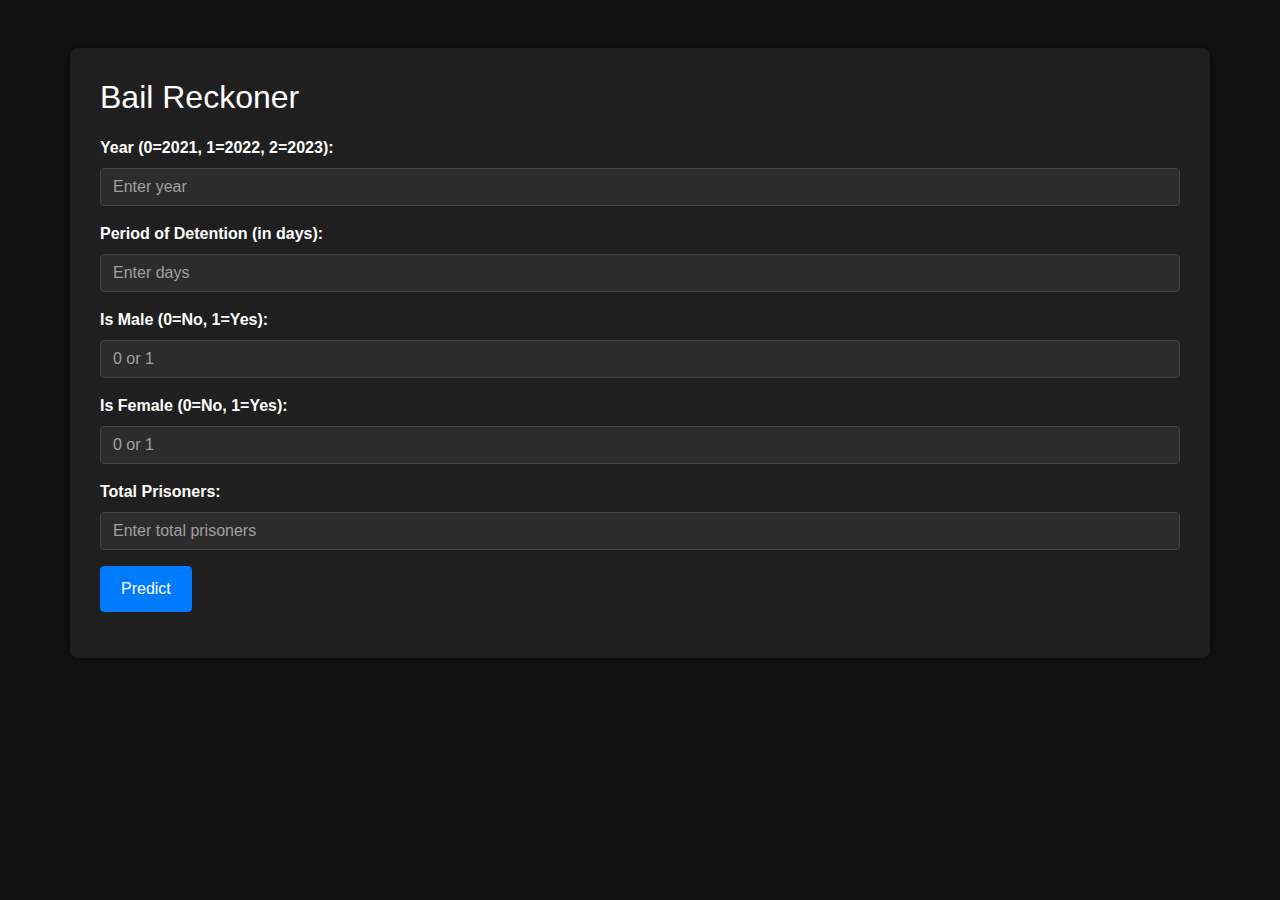
<file: index.html>
<!DOCTYPE html>
<html lang="en">
<head>
    <meta charset="UTF-8">
    <meta name="viewport" content="width=device-width, initial-scale=1.0">
    <title>Bail Reckoner</title>
    <link rel="stylesheet" href="https://cdnjs.cloudflare.com/ajax/libs/bootstrap/5.1.3/css/bootstrap.min.css">
    <style>
        body {
            background-color: #121212; /* Dark background */
            color: #e0e0e0; /* Light text color */
            font-family: 'Segoe UI', Tahoma, Geneva, Verdana, sans-serif;
        }

        .container {
            background-color: #1f1f1f; /* Dark grey background for the form container */
            border-radius: 8px; /* Rounded corners */
            box-shadow: 0 0 10px rgba(0, 0, 0, 0.5); /* Subtle shadow */
            padding: 30px; /* Padding around the form */
        }

        h2 {
            margin-bottom: 20px; /* Space below the heading */
            color: #ffffff; /* White color for the heading */
        }

        .form-label {
            font-weight: 600; /* Bold labels */
            color: #ffffff; /* White color for labels */
        }

        .form-control {
            background-color: #2c2c2c; /* Darker input background */
            border: 1px solid #444; /* Dark border color */
            color: #ffffff; /* White text color */
            border-radius: 4px; /* Slightly rounded corners */
        }

        .form-control::placeholder {
            color: #a0a0a0; /* Lighter placeholder text */
        }

        .btn-primary {
            background-color: #007bff; /* Primary color for the button */
            border-color: #007bff; /* Match button border with its background */
            padding: 10px 20px; /* Padding around the button text */
            border-radius: 4px; /* Rounded corners for the button */
        }

        .btn-primary:hover {
            background-color: #0056b3; /* Darker shade on hover */
            border-color: #004085; /* Darker border on hover */
        }

        #result {
            font-size: 1.2em; /* Larger font size for result text */
            color: #28a745; /* Success color for results */
        }
    </style>
</head>
<body>
    <div class="container mt-5">
        <h2>Bail Reckoner</h2>
        <form id="predictionForm">
            <div class="mb-3">
                <label for="year" class="form-label">Year (0=2021, 1=2022, 2=2023):</label>
                <input type="number" class="form-control" id="year" placeholder="Enter year" required>
            </div>
            <div class="mb-3">
                <label for="period_of_detention" class="form-label">Period of Detention (in days):</label>
                <input type="number" class="form-control" id="period_of_detention" placeholder="Enter days" required>
            </div>
            <div class="mb-3">
                <label for="male" class="form-label">Is Male (0=No, 1=Yes):</label>
                <input type="number" class="form-control" id="male" placeholder="0 or 1" required>
            </div>
            <div class="mb-3">
                <label for="female" class="form-label">Is Female (0=No, 1=Yes):</label>
                <input type="number" class="form-control" id="female" placeholder="0 or 1" required>
            </div>
            <div class="mb-3">
                <label for="total" class="form-label">Total Prisoners:</label>
                <input type="number" class="form-control" id="total" placeholder="Enter total prisoners" required>
            </div>
            <button type="submit" class="btn btn-primary">Predict</button>
        </form>
        <div id="result" class="mt-3"></div>
    </div>

    <script>
        document.getElementById('predictionForm').addEventListener('submit', function (e) {
            e.preventDefault();

            const year = document.getElementById('year').value;
            const period_of_detention = document.getElementById('period_of_detention').value;
            const male = document.getElementById('male').value;
            const female = document.getElementById('female').value;
            const total = document.getElementById('total').value;

            fetch('/predict', {
                method: 'POST',
                headers: {
                    'Content-Type': 'application/json',
                },
                body: JSON.stringify({ year, period_of_detention, male, female, total })
            })
            .then(response => response.json())
            .then(data => {
                document.getElementById('result').innerHTML = `<strong>Result: ${data.result}</strong>`;
            });
        });
    </script>
</body>
</html>
</file>
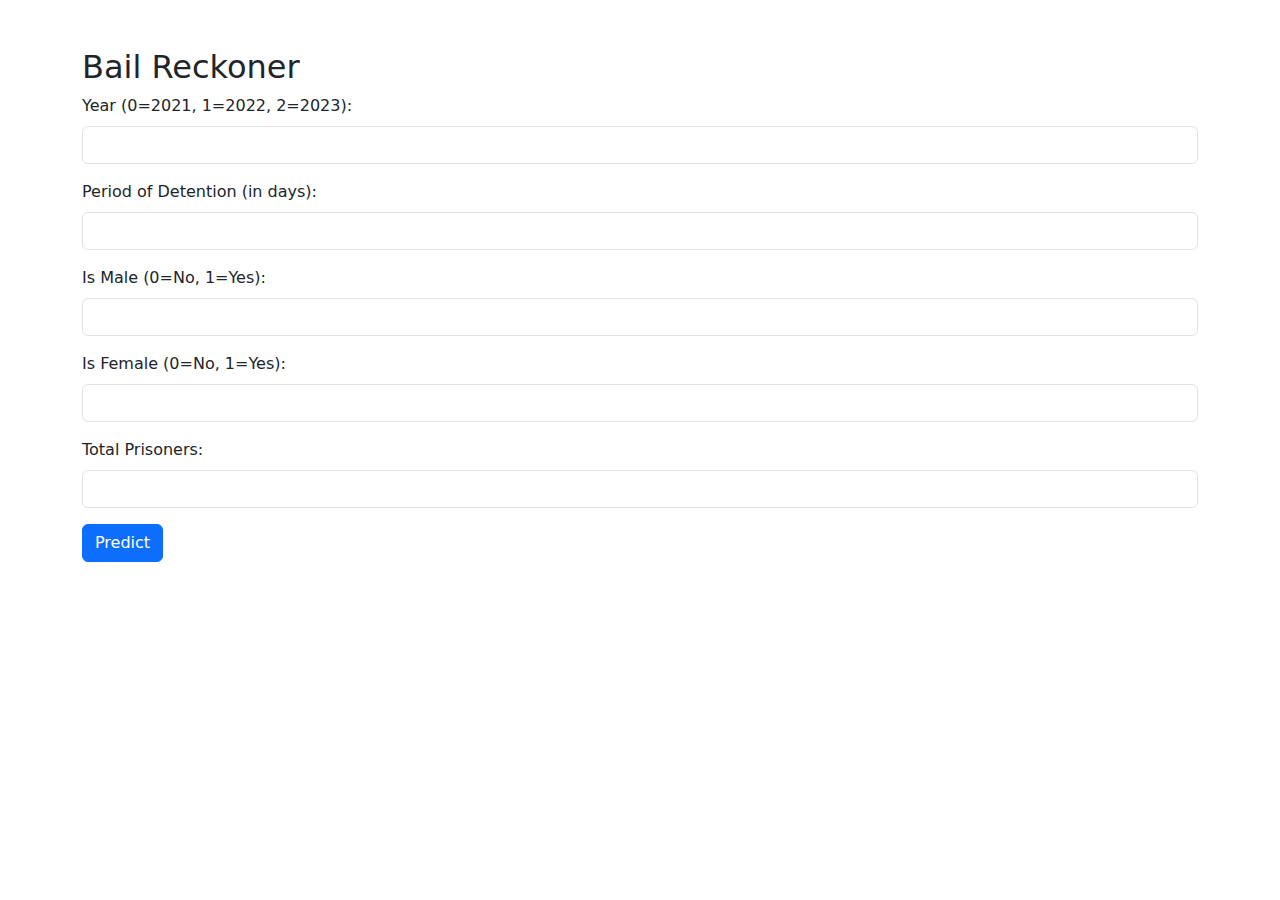
<file: templates/index.html>
<!DOCTYPE html>
<html lang="en">
<head>
    <meta charset="UTF-8">
    <meta name="viewport" content="width=device-width, initial-scale=1.0">
    <title>Bail Reckoner</title>
    <link rel="stylesheet" href="https://cdnjs.cloudflare.com/ajax/libs/bootstrap/5.1.3/css/bootstrap.min.css">
</head>
<body>
    <div class="container mt-5">
        <h2>Bail Reckoner</h2>
        <form id="predictionForm">
            <div class="mb-3">
                <label for="year" class="form-label">Year (0=2021, 1=2022, 2=2023):</label>
                <input type="number" class="form-control" id="year" required>
            </div>
            <div class="mb-3">
                <label for="period_of_detention" class="form-label">Period of Detention (in days):</label>
                <input type="number" class="form-control" id="period_of_detention" required>
            </div>
            <div class="mb-3">
                <label for="male" class="form-label">Is Male (0=No, 1=Yes):</label>
                <input type="number" class="form-control" id="male" required>
            </div>
            <div class="mb-3">
                <label for="female" class="form-label">Is Female (0=No, 1=Yes):</label>
                <input type="number" class="form-control" id="female" required>
            </div>
            <div class="mb-3">
                <label for="total" class="form-label">Total Prisoners:</label>
                <input type="number" class="form-control" id="total" required>
            </div>
            <button type="submit" class="btn btn-primary">Predict</button>
        </form>
        <div id="result" class="mt-3"></div>
    </div>

    <script>
        document.getElementById('predictionForm').addEventListener('submit', function (e) {
            e.preventDefault();

            const year = document.getElementById('year').value;
            const period_of_detention = document.getElementById('period_of_detention').value;
            const male = document.getElementById('male').value;
            const female = document.getElementById('female').value;
            const total = document.getElementById('total').value;

            fetch('/predict', {
                method: 'POST',
                headers: {
                    'Content-Type': 'application/json',
                },
                body: JSON.stringify({ year, period_of_detention, male, female, total })
            })
            .then(response => response.json())
            .then(data => {
                document.getElementById('result').innerHTML = `<strong>Result: ${data.result}</strong>`;
            });
        });
    </script>
</body>
</html>
</file>
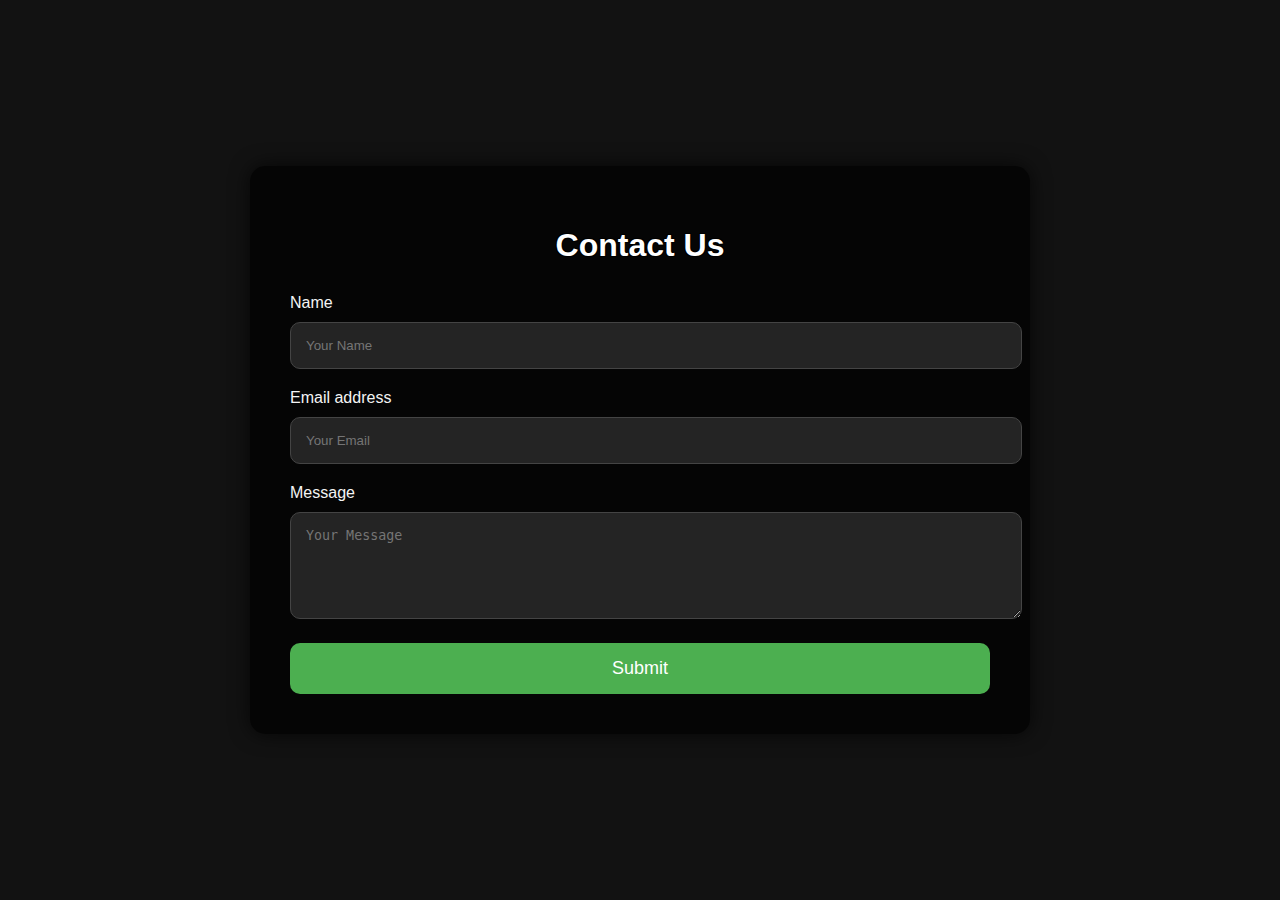
<file: contact.html>
<!DOCTYPE html>
<html lang="en">
<head>
    <meta charset="UTF-8">
    <meta name="viewport" content="width=device-width, initial-scale=1.0">
    <title>Contact Us - Bail Reckoner</title>
    <style>
        /* General styling */
        body {
            font-family: Arial, sans-serif;
            margin: 0;
            padding: 0;
            background-color: #121212;
            color: #f4f4f4;
            display: flex;
            justify-content: center;
            align-items: center;
            height: 100vh;
        }

        /* Container for the form */
        .container {
            max-width: 700px;
            width: 100%;
            padding: 40px;
            border-radius: 15px;
            box-shadow: 0px 0px 20px rgba(0, 0, 0, 0.7);
            background-image: url('https://www.indiaspend.com/h-upload/2022/08/25/500x300_780559-bail-prison-1500.jpg'); /* Add your background image here */
            background-size: cover;
            background-position: center;
            position: relative;
        }

        /* Overlay to darken the background image */
        .container::before {
            content: "";
            position: absolute;
            top: 0;
            left: 0;
            right: 0;
            bottom: 0;
            background-color: rgba(0, 0, 0, 0.7); /* Dark overlay */
            border-radius: 15px;
            z-index: 1;
        }

        /* Form heading */
        h1 {
            margin-bottom: 30px;
            text-align: center;
            color: white;
            z-index: 2;
            position: relative;
            text-shadow: 
                -1px -1px 0 #000,  
                1px -1px 0 #000,
                -1px 1px 0 #000,
                1px 1px 0 #000;
        }

        /* Form labels and input fields */
        .form-group {
            margin-bottom: 20px;
            z-index: 2;
            position: relative;
        }

        .form-group label {
            margin-bottom: 10px;
            display: block;
            color: #f4f4f4;
        }

        .form-control {
            width: 100%;
            padding: 15px;
            border: 1px solid #444;
            border-radius: 10px;
            background-color: rgba(44, 44, 44, 0.8); /* Semi-transparent background */
            color: #f4f4f4;
        }

        .form-control:focus {
            outline: none;
            border-color: #666;
        }

        /* Submit button */
        .btn-submit {
            width: 100%;
            padding: 15px;
            border: none;
            border-radius: 10px;
            background-color: #4CAF50;
            color: white;
            font-size: 18px;
            cursor: pointer;
            transition: background-color 0.3s;
            z-index: 2;
            position: relative;
        }

        .btn-submit:hover {
            background-color: #45a049;
        }

    </style>
</head>
<body>

    <div class="container">
        <h1>Contact Us</h1>
        <form id="contactForm">
            <div class="form-group">
                <label for="name">Name</label>
                <input type="text" class="form-control" id="name" placeholder="Your Name" required>
            </div>
            <div class="form-group">
                <label for="email">Email address</label>
                <input type="email" class="form-control" id="email" placeholder="Your Email" required>
            </div>
            <div class="form-group">
                <label for="message">Message</label>
                <textarea class="form-control" id="message" rows="5" placeholder="Your Message" required></textarea>
            </div>
            <button type="submit" class="btn-submit">Submit</button>
        </form>
    </div>

    <script>
        // JavaScript for form submission alert
        document.getElementById('contactForm').addEventListener('submit', function(event) {
            event.preventDefault(); // Prevent the default form submission
            alert('Your investigation has been submitted');
            this.reset(); // Reset the form after submission
        });
    </script>
    
</body>
</html>
</file>
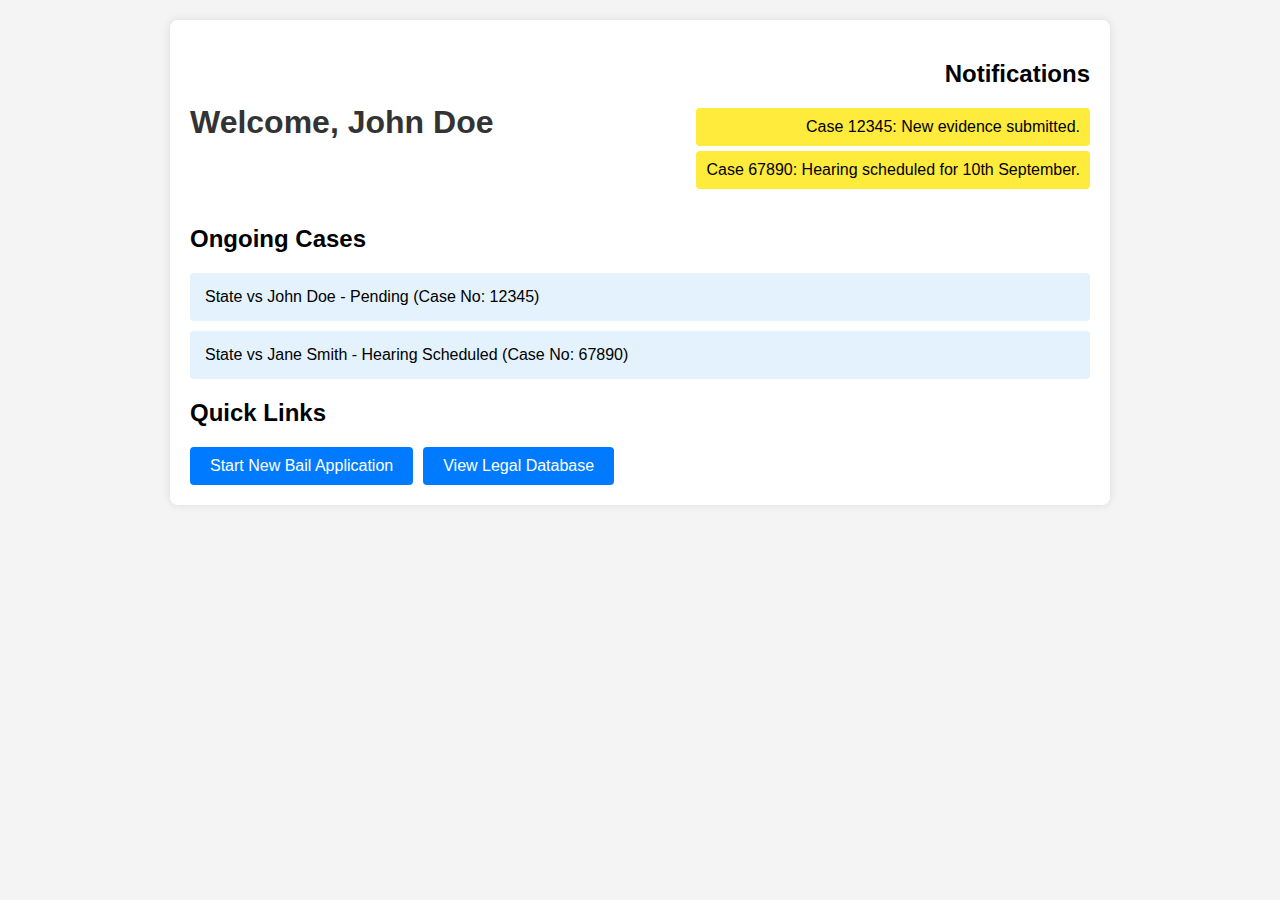
<file: dash.html>
<!DOCTYPE html>
<html lang="en">
<head>
    <meta charset="UTF-8">
    <meta name="viewport" content="width=device-width, initial-scale=1.0">
    <title>User Dashboard</title>
    <link rel="stylesheet" href="dash.css">
</head>
<body>
    <div class="dashboard-container">
        <header>
            <h1>Welcome, <span id="userName">User</span></h1>
            <div class="notifications">
                <h2>Notifications</h2>
                <ul id="notificationList">
                    <!-- Notifications will be dynamically populated -->
                </ul>
            </div>
        </header>

        <section class="summary-section">
            <h2>Ongoing Cases</h2>
            <ul id="casesList">
                <!-- Ongoing cases will be dynamically populated -->
            </ul>
        </section>

        <section class="quick-links">
            <h2>Quick Links</h2>
            <div class="links">
                <a href="form.html" class="link-button">Start New Bail Application</a>
                <a href="legal-database.html" class="link-button">View Legal Database</a>
            </div>
        </section>
    </div>

    <script src="dash.js"></script>
    <script>
        // Example of setting the user name dynamically
        const userName = "John Doe"; // Replace with actual user data
        document.getElementById('userName').innerText = userName;
    </script>
</body>
</html>
</file>
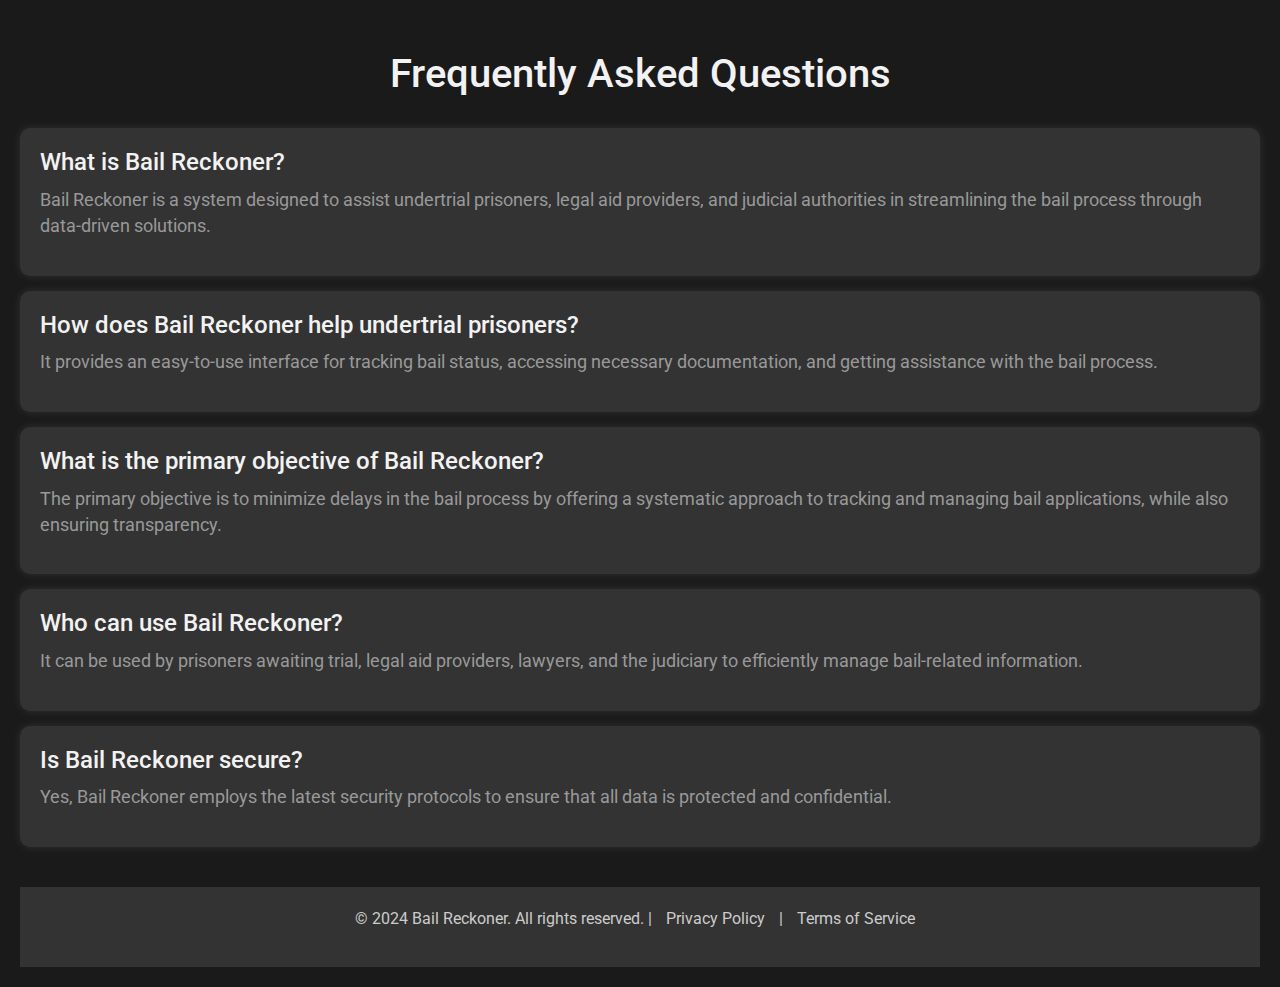
<file: faq.html>
<!DOCTYPE html>
<html lang="en">
<head>
    <meta charset="UTF-8">
    <meta name="viewport" content="width=device-width, initial-scale=1.0">
    <title>Bail Reckoner | FAQ</title>
    <link href="https://fonts.googleapis.com/css2?family=Roboto:wght@300;400;500&display=swap" rel="stylesheet">
    <link href="https://stackpath.bootstrapcdn.com/bootstrap/4.5.2/css/bootstrap.min.css" rel="stylesheet">
    <style>
        body {
            font-family: 'Roboto', sans-serif;
            background-color: #1a1a1a;
            color: #ccc;
            padding: 20px;
        }

        /* FAQ Section */
        .faq-section {
            margin-top: 30px;
        }

        .faq-section h2 {
            font-size: 2.5em;
            color: #f2f2f2;
            text-align: center;
            margin-bottom: 30px;
        }

        .faq-item {
            background-color: #333;
            padding: 20px;
            margin-bottom: 15px;
            border-radius: 10px;
            box-shadow: 0 0 10px rgba(255, 255, 255, 0.1);
        }

        .faq-item h5 {
            font-size: 1.5em;
            color: #f2f2f2;
        }

        .faq-item p {
            font-size: 1.1em;
            color: #999;
            margin-top: 10px;
        }

        /* Footer */
        footer {
            background-color: #333;
            padding: 20px 0;
            color: #ccc;
            text-align: center;
            margin-top: 40px;
        }
        footer a {
            color: #ccc;
            text-decoration: none;
            padding: 0 10px;
        }
    </style>
</head>
<body>

    <!-- FAQ Section -->
    <section class="faq-section">
        <h2>Frequently Asked Questions</h2>

        <div class="faq-item">
            <h5>What is Bail Reckoner?</h5>
            <p>Bail Reckoner is a system designed to assist undertrial prisoners, legal aid providers, and judicial authorities in streamlining the bail process through data-driven solutions.</p>
        </div>

        <div class="faq-item">
            <h5>How does Bail Reckoner help undertrial prisoners?</h5>
            <p>It provides an easy-to-use interface for tracking bail status, accessing necessary documentation, and getting assistance with the bail process.</p>
        </div>

        <div class="faq-item">
            <h5>What is the primary objective of Bail Reckoner?</h5>
            <p>The primary objective is to minimize delays in the bail process by offering a systematic approach to tracking and managing bail applications, while also ensuring transparency.</p>
        </div>

        <div class="faq-item">
            <h5>Who can use Bail Reckoner?</h5>
            <p>It can be used by prisoners awaiting trial, legal aid providers, lawyers, and the judiciary to efficiently manage bail-related information.</p>
        </div>

        <div class="faq-item">
            <h5>Is Bail Reckoner secure?</h5>
            <p>Yes, Bail Reckoner employs the latest security protocols to ensure that all data is protected and confidential.</p>
        </div>
    </section>

    <!-- Footer -->
    <footer>
        <p>&copy; 2024 Bail Reckoner. All rights reserved. | <a href="#">Privacy Policy</a> | <a href="#">Terms of Service</a></p>
    </footer>

    <script src="https://code.jquery.com/jquery-3.5.1.slim.min.js"></script>
    <script src="https://cdn.jsdelivr.net/npm/@popperjs/core@2.0.7/dist/umd/popper.min.js"></script>
    <script src="https://stackpath.bootstrapcdn.com/bootstrap/4.5.2/js/bootstrap.min.js"></script>
</body>
</html>
</file>
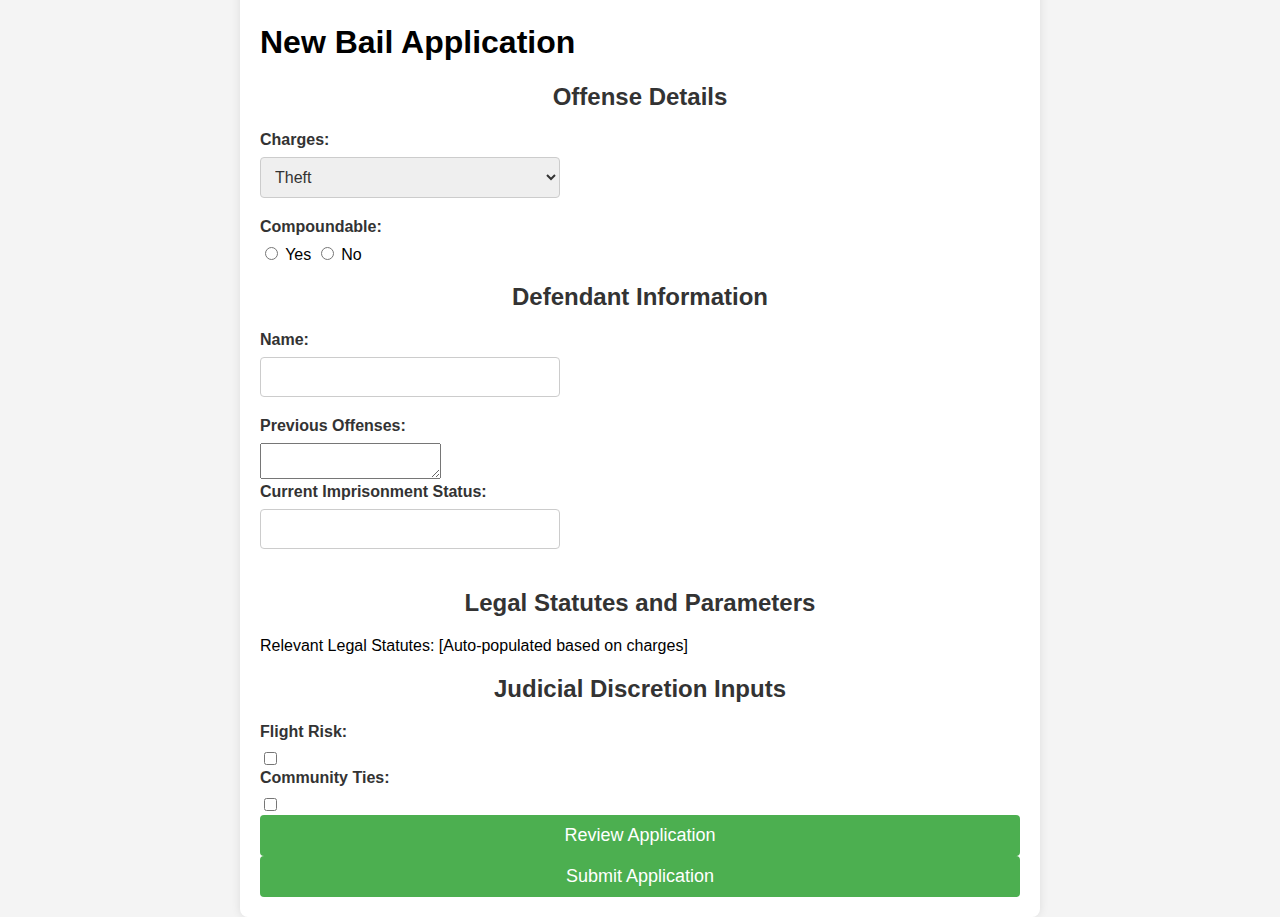
<file: form.html>
<!DOCTYPE html>
<html lang="en">
<head>
    <meta charset="UTF-8">
    <meta name="viewport" content="width=device-width, initial-scale=1.0">
    <title>New Bail Application</title>
    <link rel="stylesheet" href="styles.css">
</head>
<body>
    <div class="container">
        <h1>New Bail Application</h1>
        
        <!-- Offense Details -->
        <form id="bailApplicationForm">
            <section id="offenseDetails">
                <h2>Offense Details</h2>
                <label for="charges">Charges:</label>
                <select id="charges" name="charges">
                    <option value="theft">Theft</option>
                    <option value="assault">Assault</option>
                    <option value="fraud">Fraud</option>
                    <!-- Add more options as needed -->
                </select>
                <label for="compoundable">Compoundable:</label>
                <input type="radio" id="compoundableYes" name="compoundable" value="Yes"> Yes
                <input type="radio" id="compoundableNo" name="compoundable" value="No"> No
            </section>
            
            <!-- Defendant Information -->
            <section id="defendantInfo">
                <h2>Defendant Information</h2>
                <label for="name">Name:</label>
                <input type="text" id="name" name="name" required>
                
                <label for="previousOffenses">Previous Offenses:</label>
                <textarea id="previousOffenses" name="previousOffenses"></textarea>
                
                <label for="imprisonmentStatus">Current Imprisonment Status:</label>
                <input type="text" id="imprisonmentStatus" name="imprisonmentStatus">
            </section>
            
            <!-- Legal Statutes and Parameters -->
            <section id="legalStatutes">
                <h2>Legal Statutes and Parameters</h2>
                <p>Relevant Legal Statutes: <span id="statutes">[Auto-populated based on charges]</span></p>
            </section>
            
            <!-- Judicial Discretion Inputs -->
            <section id="judicialDiscretion">
                <h2>Judicial Discretion Inputs</h2>
                <label for="flightRisk">Flight Risk:</label>
                <input type="checkbox" id="flightRisk" name="flightRisk"> 

                <label for="communityTies">Community Ties:</label>
                <input type="checkbox" id="communityTies" name="communityTies">
                <!-- Add more judicial discretion inputs as necessary -->
            </section>
            
            <!-- Review & Submit -->
            <section id="reviewSubmit">
                <button type="button" onclick="reviewApplication()">Review Application</button>
                <button type="submit">Submit Application</button>
            </section>
        </form>
    </div>

    <script src="form.js"></script>
</body>
</html>
</file>
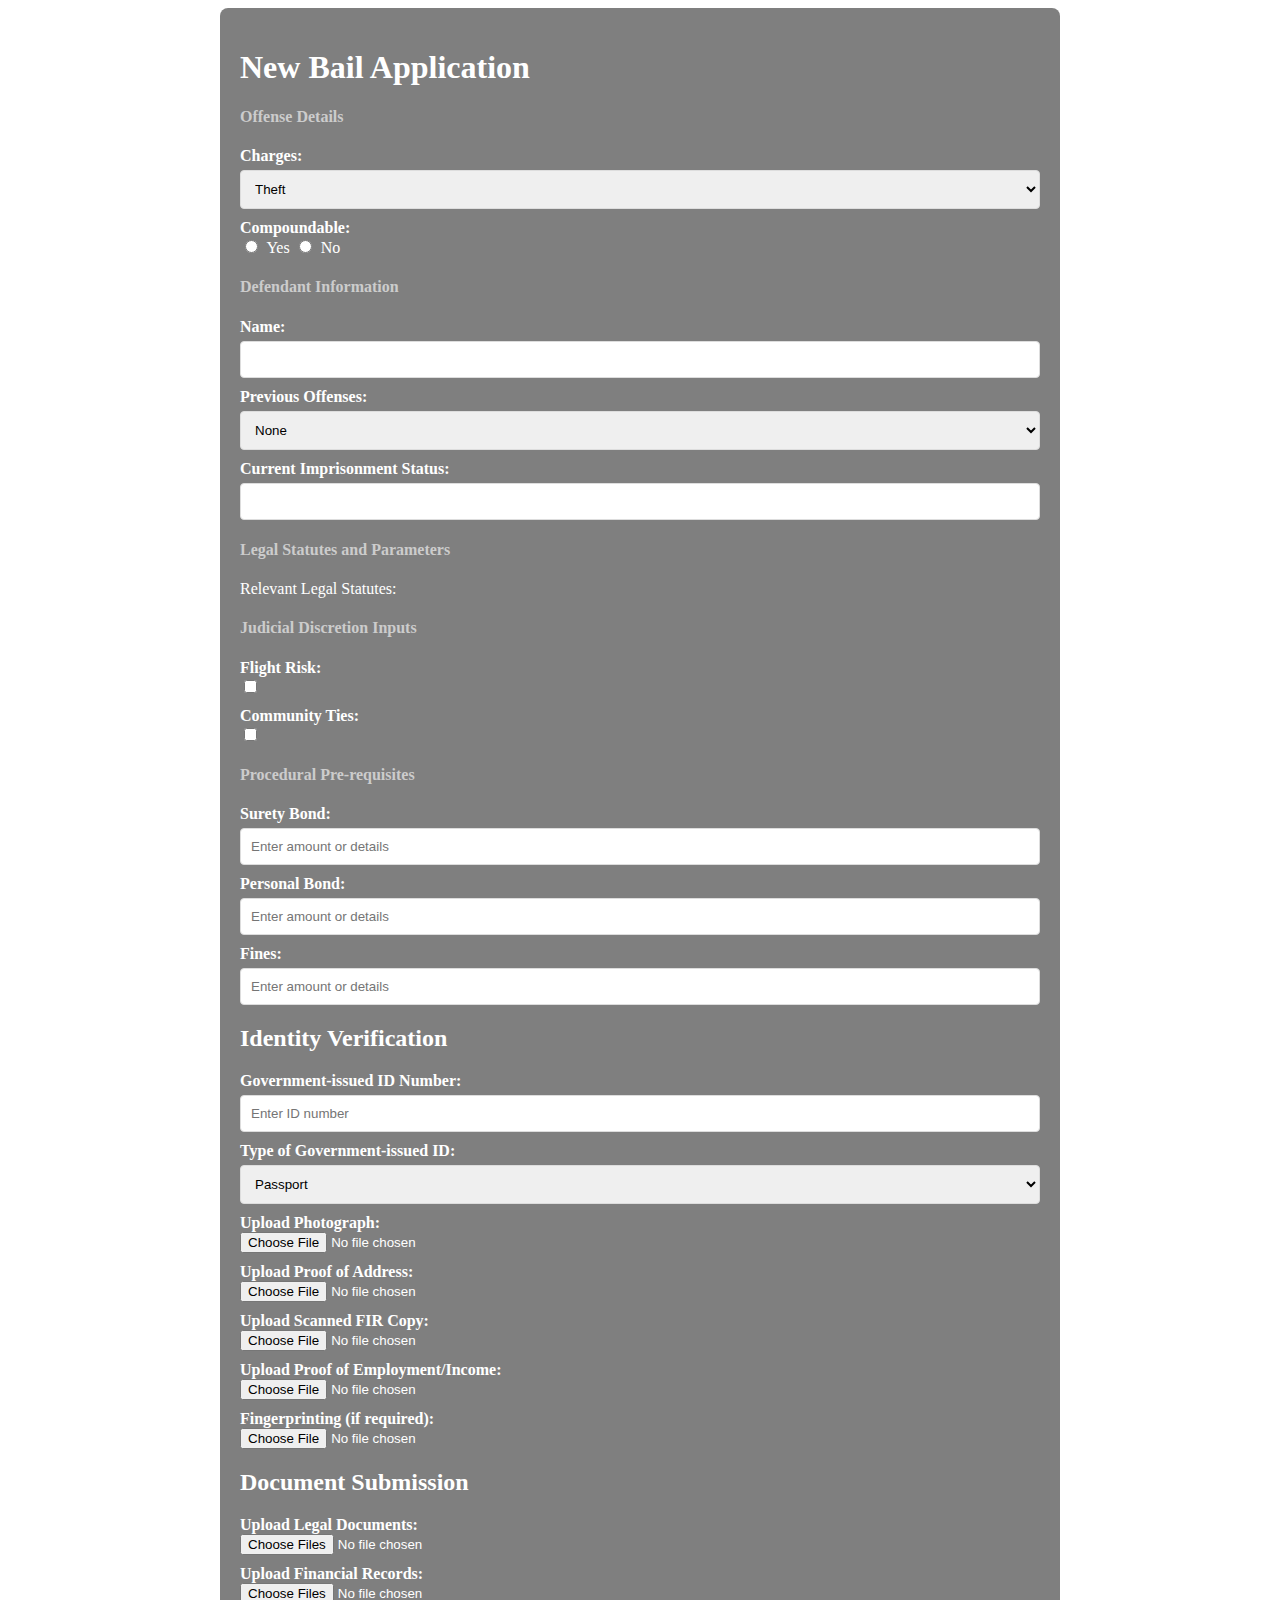
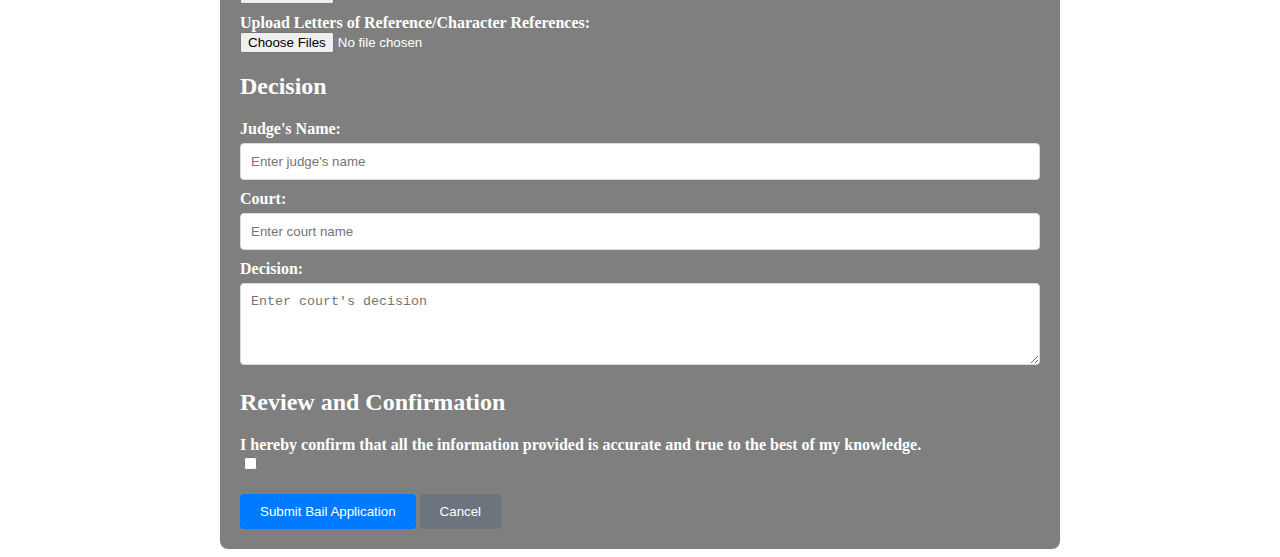
<file: legal_aid.html>
<!DOCTYPE html>
<html lang="en">
<head>
    <meta charset="UTF-8">
    <meta name="viewport" content="width=device-width, initial-scale=1.0">
    <title>New Bail Application</title>
    <style>
        /* Ensure the entire body is covered with the background image */
        body {
            background-image: url('https://www.livelaw.in/cms/wp-content/uploads/2014/08/Indian-Jails.jpg');
            background-size: cover;
            background-position: center;
            background-repeat: no-repeat;
            background-attachment: fixed;
            color: #fff;
        }

        /* Optional: Adjust the container for better visibility */
        .container {
            background-color: rgba(0, 0, 0, 0.5);
            padding: 20px;
            border-radius: 8px;
            max-width: 800px;
            margin: 0 auto;
        }

        h1, h2 {
            color: #fff;
        }

        h4 {
            color: #ccc;
        }

        label {
            display: block;
            margin-top: 10px;
            font-weight: bold;
        }

        input[type="text"], select, textarea {
            width: 100%;
            padding: 10px;
            margin-top: 5px;
            border-radius: 4px;
            border: 1px solid #ddd;
            box-sizing: border-box;
        }

        input[type="radio"], input[type="checkbox"] {
            margin-right: 5px;
        }

        section {
            margin-top: 20px;
        }

        button {
            padding: 10px 20px;
            background-color: #007bff;
            color: #fff;
            border: none;
            border-radius: 4px;
            cursor: pointer;
        }

        button[type="button"] {
            background-color: #6c757d;
        }

        button:hover {
            opacity: 0.9;
        }
    </style>
</head>
<body>
    <div class="container">
        <h1>New Bail Application</h1>
        
        <!-- Offense Details -->
        <form id="bailApplicationForm">
            <section id="offenseDetails">
                <h4>Offense Details</h4>
                <label for="charges">Charges:</label>
                <select id="charges" name="charges">
                    <option value="theft">Theft</option>
                    <option value="assault">Assault</option>
                    <option value="fraud">Fraud</option>
                    <option value="drugPossession">Drug Possession</option>
                    <option value="drugTrafficking">Drug Trafficking</option>
                    <option value="burglary">Burglary</option>
                    <option value="robbery">Robbery</option>
                    <option value="embezzlement">Embezzlement</option>
                    <option value="dui">DUI (Driving Under the Influence)</option>
                    <option value="domesticViolence">Domestic Violence</option>
                    <option value="murder">Murder</option>
                    <option value="manslaughter">Manslaughter</option>
                    <option value="kidnapping">Kidnapping</option>
                    <option value="sexualAssault">Sexual Assault</option>
                    <option value="publicIntoxication">Public Intoxication</option>
                    <option value="vandalism">Vandalism</option>
                    <option value="arson">Arson</option>
                    <option value="forgery">Forgery</option>
                    <option value="cybercrime">Cybercrime</option>
                    <option value="moneyLaundering">Money Laundering</option>
                    <option value="terrorism">Terrorism-related Offenses</option>
                    <option value="illegalFirearms">Illegal Possession of Firearms</option>
                    <option value="humanTrafficking">Human Trafficking</option>
                    <option value="extortion">Extortion</option>
                    <option value="hateCrimes">Hate Crimes</option>
                    <option value="obstruction">Obstruction of Justice</option>
                    <option value="bribery">Bribery</option>
                    <option value="perjury">Perjury</option>
                    <option value="riot">Riot or Unlawful Assembly</option>
                    <option value="childAbuse">Child Abuse or Neglect</option>
                    <option value="trespassing">Trespassing</option>
                    <option value="disorderlyConduct">Disorderly Conduct</option>
                    <option value="shoplifting">Shoplifting</option>
                    <option value="loitering">Loitering</option>
                    <option value="trafficViolations">Traffic Violations (Serious)</option>
                    <option value="publicNuisance">Public Nuisance</option>
                    <option value="violatingRestrainingOrder">Violating a Restraining Order</option>
                </select>
                <label for="compoundable">Compoundable:</label>
                <input type="radio" id="compoundableYes" name="compoundable" value="Yes"> Yes
                <input type="radio" id="compoundableNo" name="compoundable" value="No"> No
            </section>
            
            <!-- Defendant Information -->
            <section id="defendantInfo">
                <h4>Defendant Information</h4>
                <label for="name">Name:</label>
                <input type="text" id="name" name="name" required>
                
                <label for="previousOffenses">Previous Offenses:</label>
                <select id="previousOffenses" name="previousOffenses">
                    <option value="none">None</option>
                    <option value="minor">Minor</option>
                    <option value="moderate">Moderate</option>
                    <option value="serious">Serious</option>
                </select>
                
                <label for="imprisonmentStatus">Current Imprisonment Status:</label>
                <input type="text" id="imprisonmentStatus" name="imprisonmentStatus">
            </section>
            
            <!-- Legal Statutes and Parameters -->
            <section id="legalStatutes">
                <h4>Legal Statutes and Parameters</h4>
                <p>Relevant Legal Statutes: <span id="statutes"></span></p>
            </section>
            
            <!-- Judicial Discretion Inputs -->
            <section id="judicialDiscretion">
                <h4>Judicial Discretion Inputs</h4>
                <label for="flightRisk">Flight Risk:</label>
                <input type="checkbox" id="flightRisk" name="flightRisk"> 

                <label for="communityTies">Community Ties:</label>
                <input type="checkbox" id="communityTies" name="communityTies">
            </section>

            <!-- Procedural Pre-requisites -->
            <section id="proceduralPrerequisites">
                <h4>Procedural Pre-requisites</h4>
                <label for="suretyBond">Surety Bond:</label>
                <input type="text" id="suretyBond" name="suretyBond" placeholder="Enter amount or details" required>
                
                <label for="personalBond">Personal Bond:</label>
                <input type="text" id="personalBond" name="personalBond" placeholder="Enter amount or details" required>
                
                <label for="fines">Fines:</label>
                <input type="text" id="fines" name="fines" placeholder="Enter amount or details" required>
            </section>

            <section id="identityVerification">
                <h2>Identity Verification</h2>
                
                <label for="govId">Government-issued ID Number:</label>
                <input type="text" id="govId" name="govId" placeholder="Enter ID number" required>
                
                <label for="govIdType">Type of Government-issued ID:</label>
                <select id="govIdType" name="govIdType" required>
                    <option value="passport">Passport</option>
                    <option value="driversLicense">Driver's License</option>
                    <option value="nationalId">National ID Card</option>
                </select>
                
                <label for="photo">Upload Photograph:</label>
                <input type="file" id="photo" name="photo" accept=".jpg,.jpeg,.png" required>
                
                <label for="proofOfAddress">Upload Proof of Address:</label>
                <input type="file" id="proofOfAddress" name="proofOfAddress" accept=".pdf,.jpg,.jpeg,.png" required>

                <label for="firCopy">Upload Scanned FIR Copy:</label>
                <input type="file" id="firCopy" name="firCopy" accept=".pdf,.jpg,.jpeg,.png" required>
                
                <label for="proofOfEmployment">Upload Proof of Employment/Income:</label>
                <input type="file" id="proofOfEmployment" name="proofOfEmployment" accept=".pdf,.jpg,.jpeg,.png">
                
                <label for="fingerprinting">Fingerprinting (if required):</label>
                <input type="file" id="fingerprinting" name="fingerprinting" accept=".pdf,.jpg,.jpeg,.png">
            </section>
            
            <section id="documentSubmission">
                <h2>Document Submission</h2>
                
                <label for="legalDocuments">Upload Legal Documents:</label>
                <input type="file" id="legalDocuments" name="legalDocuments" accept=".pdf,.jpg,.jpeg,.png" multiple required>
                
                <label for="financialRecords">Upload Financial Records:</label>
                <input type="file" id="financialRecords" name="financialRecords" accept=".pdf,.jpg,.jpeg,.png" multiple required>
                
                <label for="references">Upload Letters of Reference/Character References:</label>
                <input type="file" id="references" name="references" accept=".pdf,.jpg,.jpeg,.png" multiple required>
            </section>

            <!-- Decision -->
            <section id="decision">
                <h2>Decision</h2>
                
                <label for="judgeName">Judge's Name:</label>
                <input type="text" id="judgeName" name="judgeName" placeholder="Enter judge's name" required>
                
                <label for="court">Court:</label>
                <input type="text" id="court" name="court" placeholder="Enter court name" required>
                
                <label for="courtDecision">Decision:</label>
                <textarea id="courtDecision" name="courtDecision" placeholder="Enter court's decision" rows="4" required></textarea>
            </section>
            
            <section id="review">
                <h2>Review and Confirmation</h2>
                <label for="confirmation">I hereby confirm that all the information provided is accurate and true to the best of my knowledge.</label>
                <input type="checkbox" id="confirmation" name="confirmation" required>
            </section>
            
            <section>
                <button type="submit">Submit Bail Application</button>
                <button type="button">Cancel</button>
            </section>
        </form>
    </div>
    <script>
        document.getElementById('charges').addEventListener('change', function () {
            var charges = this.value;
            var statutesElement = document.getElementById('statutes');
            var statutesText = '';

            switch (charges) {
                case 'theft':
                    statutesText = 'IPC 378';
                    break;
                case 'assault':
                    statutesText = 'IPC 351';
                    break;
                case 'fraud':
                    statutesText = 'IPC 415';
                    break;
                case 'drugPossession':
                    statutesText = 'NDPS Act 1985, Sec 8';
                    break;
                case 'drugTrafficking':
                    statutesText = 'NDPS Act 1985, Sec 22';
                    break;
                case 'burglary':
                    statutesText = 'IPC 441';
                    break;
                case 'robbery':
                    statutesText = 'IPC 390';
                    break;
                case 'embezzlement':
                    statutesText = 'IPC 403';
                    break;
                case 'dui':
                    statutesText = 'Motor Vehicles Act 1988, Sec 185';
                    break;
                case 'domesticViolence':
                    statutesText = 'Protection of Women from Domestic Violence Act 2005';
                    break;
                case 'murder':
                    statutesText = 'IPC 302';
                    break;
                case 'manslaughter':
                    statutesText = 'IPC 304';
                    break;
                case 'kidnapping':
                    statutesText = 'IPC 359';
                    break;
                case 'sexualAssault':
                    statutesText = 'IPC 375';
                    break;
                case 'publicIntoxication':
                    statutesText = 'IPC 268';
                    break;
                case 'vandalism':
                    statutesText = 'IPC 425';
                    break;
                case 'arson':
                    statutesText = 'IPC 435';
                    break;
                case 'forgery':
                    statutesText = 'IPC 463';
                    break;
                case 'cybercrime':
                    statutesText = 'IT Act 2000';
                    break;
                case 'moneyLaundering':
                    statutesText = 'Prevention of Money Laundering Act 2002';
                    break;
                case 'terrorism':
                    statutesText = 'UAPA 1967';
                    break;
                case 'illegalFirearms':
                    statutesText = 'Arms Act 1959';
                    break;
                case 'humanTrafficking':
                    statutesText = 'Immoral Traffic (Prevention) Act 1956';
                    break;
                case 'extortion':
                    statutesText = 'IPC 383';
                    break;
                case 'hateCrimes':
                    statutesText = 'IPC 153A';
                    break;
                case 'obstruction':
                    statutesText = 'IPC 186';
                    break;
                case 'bribery':
                    statutesText = 'Prevention of Corruption Act 1988';
                    break;
                case 'perjury':
                    statutesText = 'IPC 191';
                    break;
                case 'riot':
                    statutesText = 'IPC 146';
                    break;
                case 'childAbuse':
                    statutesText = 'POCSO Act 2012';
                    break;
                case 'trespassing':
                    statutesText = 'IPC 441';
                    break;
                case 'disorderlyConduct':
                    statutesText = 'IPC 268';
                    break;
                case 'shoplifting':
                    statutesText = 'IPC 379';
                    break;
                case 'loitering':
                    statutesText = 'IPC 268';
                    break;
                case 'trafficViolations':
                    statutesText = 'Motor Vehicles Act 1988';
                    break;
                case 'publicNuisance':
                    statutesText = 'IPC 268';
                    break;
                case 'violatingRestrainingOrder':
                    statutesText = 'Contempt of Courts Act 1971';
                    break;
                default:
                    statutesText = '';
            }

            statutesElement.textContent = statutesText;
        });
    </script>
</body>
</html>
</file>
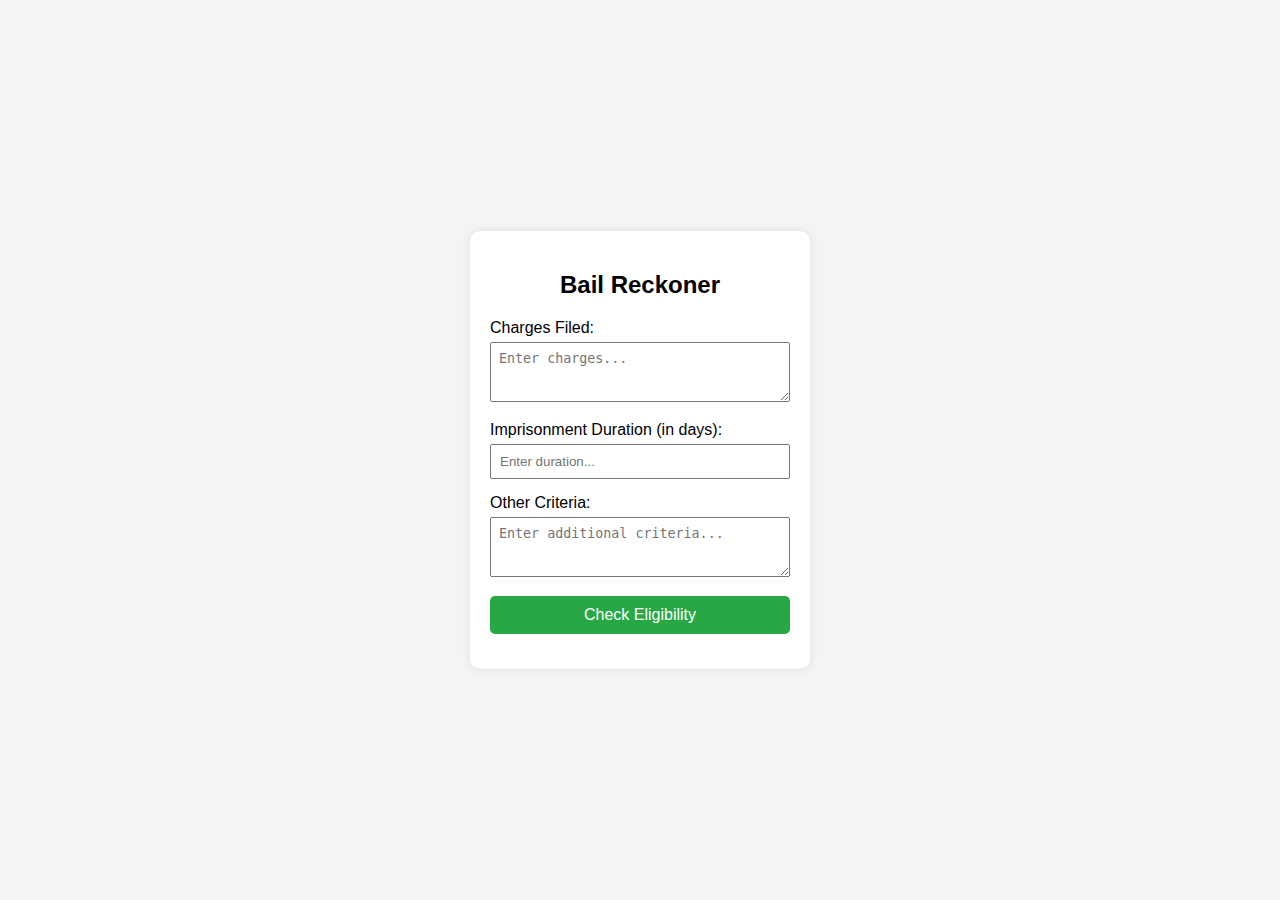
<file: prisoner.html>
<!DOCTYPE html>
<html lang="en">
<head>
    <meta charset="UTF-8">
    <meta name="viewport" content="width=device-width, initial-scale=1.0">
    <title>Bail Reckoner Form</title>
    <style>
        body {
            font-family: Arial, sans-serif;
            background-color: #f4f4f4;
            display: flex;
            justify-content: center;
            align-items: center;
            height: 100vh;
            margin: 0;
        }
        .form-container {
            background-color: #fff;
            padding: 20px;
            border-radius: 10px;
            box-shadow: 0 0 10px rgba(0, 0, 0, 0.1);
            width: 300px;
        }
        .form-container h2 {
            text-align: center;
            margin-bottom: 20px;
        }
        .form-group {
            margin-bottom: 15px;
        }
        .form-group label {
            display: block;
            margin-bottom: 5px;
        }
        .form-group input, .form-group select, .form-group textarea {
            width: 100%;
            padding: 8px;
            box-sizing: border-box;
        }
        .form-group textarea {
            resize: vertical;
            height: 60px;
        }
        .form-group button {
            width: 100%;
            padding: 10px;
            background-color: #28a745;
            border: none;
            color: #fff;
            font-size: 16px;
            cursor: pointer;
            border-radius: 5px;
        }
        .form-group button:hover {
            background-color: #218838;
        }
    </style>
</head>
<body>

<div class="form-container">
    <h2>Bail Reckoner</h2>
    <form id="bailForm">
        <div class="form-group">
            <label for="charges">Charges Filed:</label>
            <textarea id="charges" name="charges" placeholder="Enter charges..." required></textarea>
        </div>
        <div class="form-group">
            <label for="imprisonmentDuration">Imprisonment Duration (in days):</label>
            <input type="number" id="imprisonmentDuration" name="imprisonmentDuration" placeholder="Enter duration..." required>
        </div>
        <div class="form-group">
            <label for="additionalCriteria">Other Criteria:</label>
            <textarea id="additionalCriteria" name="additionalCriteria" placeholder="Enter additional criteria..." required></textarea>
        </div>
        <div class="form-group">
            <button type="button" onclick="checkEligibility()">Check Eligibility</button>
        </div>
    </form>
</div>

<script>
    function checkEligibility() {
        // Get form values
        const charges = document.getElementById('charges').value;
        const imprisonmentDuration = document.getElementById('imprisonmentDuration').value;
        const additionalCriteria = document.getElementById('additionalCriteria').value;

        // Simulate eligibility prediction (you can replace this with actual logic)
        let isEligible = false;
        
        // Example logic: If imprisonment duration is more than 180 days, suggest eligibility
        if (imprisonmentDuration > 180) {
            isEligible = true;
        }

        // Display result
        if (isEligible) {
            alert("The prisoner is eligible to apply for bail.");
        } else {
            alert("The prisoner is not eligible to apply for bail.");
        }
    }
</script>

</body>
</html>
</file>
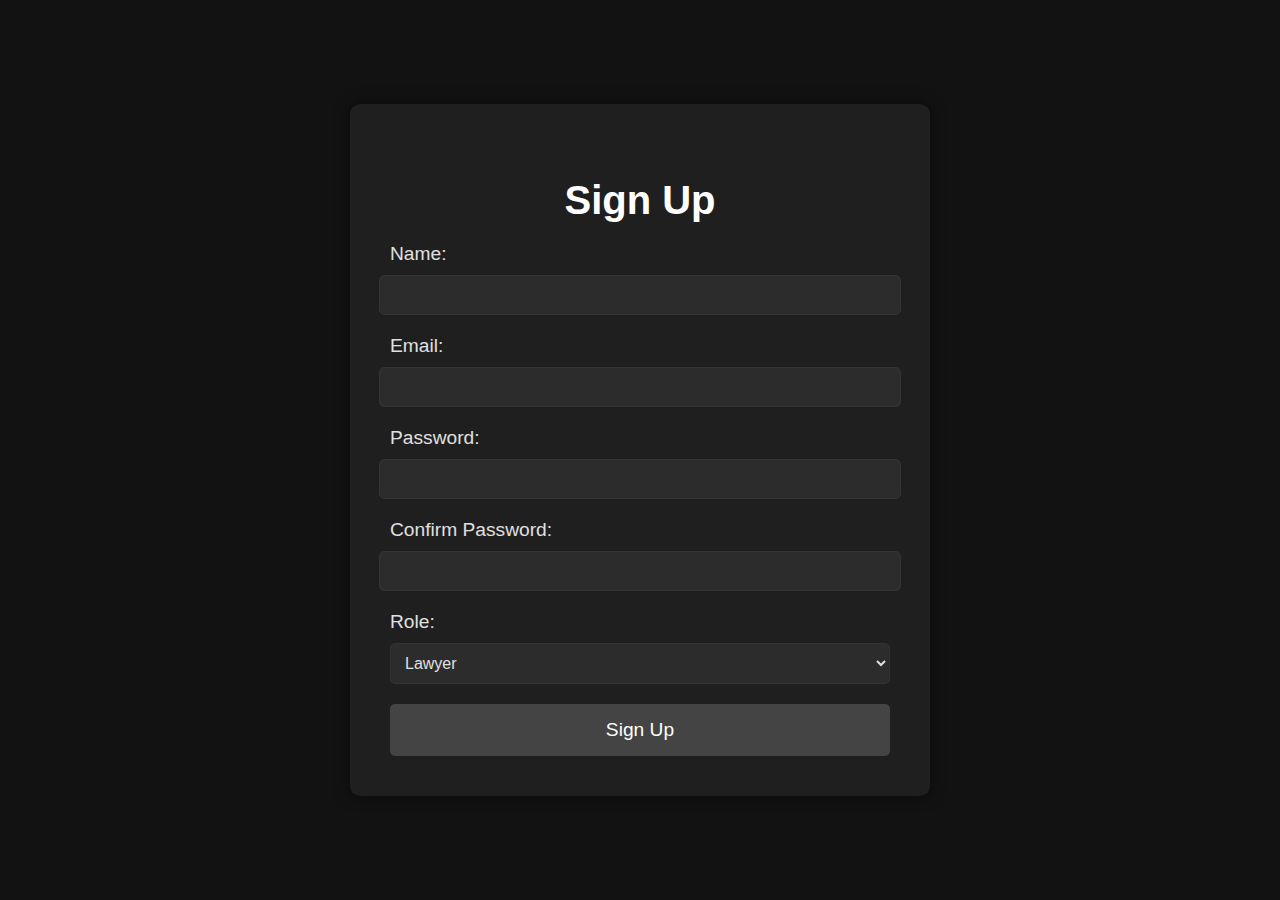
<file: signup.html>
<!DOCTYPE html>
<html lang="en">
<head>
    <meta charset="UTF-8">
    <meta name="viewport" content="width=device-width, initial-scale=1.0">
    <title>Sign Up - Bail Reckoner</title>
    <style>
        body {
            margin: 0;
            padding: 0;
            font-family: 'Segoe UI', Tahoma, Geneva, Verdana, sans-serif;
            background-color: #121212;
            color: #e0e0e0;
            height: 100vh;
            display: flex;
            justify-content: center;
            align-items: center;
        }

        .container {
            max-width: 500px;
            width: 100%;
            background-color: #1f1f1f;
            padding: 40px;
            border-radius: 10px;
            box-shadow: 0px 0px 15px rgba(0, 0, 0, 0.5);
            text-align: center;
        }

        h2 {
            margin-bottom: 20px;
            font-size: 2.5em;
            color: #ffffff;
        }

        form {
            width: 100%;
            display: flex;
            flex-direction: column;
            align-items: center;
        }

        label {
            margin-bottom: 10px;
            font-size: 1.2em;
            text-align: left;
            width: 100%;
        }

        input[type="text"], 
        input[type="email"], 
        input[type="password"], 
        select {
            padding: 10px;
            margin-bottom: 20px;
            border: 1px solid #333;
            border-radius: 5px;
            background-color: #2c2c2c;
            color: #e0e0e0;
            font-size: 1em;
            width: 100%;
        }

        button {
            padding: 15px;
            background-color: #444;
            color: #ffffff;
            border: none;
            border-radius: 5px;
            font-size: 1.2em;
            cursor: pointer;
            transition: background-color 0.3s;
            width: 100%;
        }

        button:hover {
            background-color: #555;
        }

        #signup-message {
            color: red;
            font-weight: bold;
            margin-top: 10px;
        }
    </style>
</head>
<body>
    <div class="container">
        <h2>Sign Up</h2>
        <form id="signupForm">
            <label for="name">Name:</label>
            <input type="text" id="name" name="name" required>
            
            <label for="email">Email:</label>
            <input type="email" id="email" name="email" required>
            
            <label for="password">Password:</label>
            <input type="password" id="password" name="password" required>
            
            <label for="confirmPassword">Confirm Password:</label>
            <input type="password" id="confirmPassword" name="confirmPassword" required>
            
            <label for="role">Role:</label>
            <select id="role" name="role" required>
                <option value="Lawyer">Lawyer</option>
                <option value="Defendant">Defendant</option>
                <option value="Legal Aid Provider">Legal Aid Provider</option>
            </select>
            
            <button type="submit">Sign Up</button>
        </form>
        <div id="signup-message" style="display: none;"></div>
    </div>
    <script src="signup.js"></script>
</body>
</html>
</file>
<file: dash.css>
body {
    font-family: Arial, sans-serif;
    background-color: #f4f4f4;
    margin: 0;
    padding: 0;
}

.dashboard-container {
    max-width: 900px;
    margin: 20px auto;
    padding: 20px;
    background-color: #fff;
    border-radius: 8px;
    box-shadow: 0 0 10px rgba(0, 0, 0, 0.1);
}

header {
    display: flex;
    justify-content: space-between;
    align-items: center;
}

h1 {
    color: #333;
}

.notifications {
    text-align: right;
}

.notifications ul {
    list-style-type: none;
    padding: 0;
}

.notifications li {
    background-color: #ffeb3b;
    margin-bottom: 5px;
    padding: 10px;
    border-radius: 4px;
}

.summary-section {
    margin-top: 20px;
}

.summary-section ul {
    list-style-type: none;
    padding: 0;
}

.summary-section li {
    background-color: #e3f2fd;
    margin-bottom: 10px;
    padding: 15px;
    border-radius: 4px;
}

.quick-links {
    margin-top: 20px;
}

.quick-links .links {
    display: flex;
    gap: 10px;
}

.link-button {
    display: block;
    padding: 10px 20px;
    background-color: #007bff;
    color: white;
    text-align: center;
    border-radius: 4px;
    text-decoration: none;
}

.link-button:hover {
    background-color: #0056b3;
}
</file>
<file: styles.css>
body {
    font-family: Arial, sans-serif;
    background-color: #f4f4f4;
    margin: 0;
    padding: 0;
    display: flex;
    justify-content: center;
    align-items: center;
    height: 100vh;
}

/* Container styling */
.container {
    background-color: white;
    padding: 20px;
    border-radius: 8px;
    box-shadow: 0 0 10px rgba(0, 0, 0, 0.1);
    max-width: 400px;
    width: 100%; /* Ensure container width adapts responsively */
    box-sizing: border-box;
    text-align: left; /* Maintain left text alignment */
}

/* Headings */
h2 {
    margin-bottom: 20px;
    text-align: center; /* Center the headings */
    color: #333;
}

/* Label styling */
label {
    display: block;
    margin-bottom: 8px;
    color: #333;
    font-weight: bold;
}

/* Input field styling */
input[type="text"],
input[type="email"],
input[type="password"],
select {
    width: 100%;
    max-width: 300px; /* Adjust max-width as needed */
    padding: 10px;
    margin-bottom: 20px;
    border: 1px solid #ccc;
    border-radius: 4px;
    box-sizing: border-box;
    font-size: 16px;
    color: #333;
}

/* Button styling */
button {
    width: 100%;
    padding: 12px;
    background-color: #4CAF50;
    color: white;
    border: none;
    border-radius: 4px;
    font-size: 18px;
    cursor: pointer;
    transition: background-color 0.3s ease;
}

button:hover {
    background-color: #45a049;
}

/* Message styling */
#login-message,
#signup-message,
#recovery-message {
    display: none;
    font-weight: bold;
    padding: 10px;
    border-radius: 4px;
    margin-top: 10px;
    text-align: center;
    color: #4CAF50;
}

#login-message.red,
#signup-message.red,
#recovery-message.red {
    color: #f44336;
}

/* Ensure link styling */
a {
    color: #1267b8;
    text-decoration: none;
    transition: color 0.3s ease;
    display: block;
    margin-top: 10px;
    text-align: center; /* Center the links */
}

a:hover {
    color: #388E3C;
    text-decoration: underline;
}
.signup-link {
    text-align: center; /* Center the text */
    margin-top: 10px;
    font-size: 14px;
    color: #333;
}

.signup-link a {
    color: #1267b8;
    text-decoration: none;
    display: inline;
    transition: color 0.3s ease;
}

.signup-link a:hover {
    color: #388E3C;
    text-decoration: underline;
}

.container {
    max-width: 800px;
    margin: 0 auto;
    padding: 20px;
    box-sizing: border-box;
}

.form-container {
    display: flex;
    align-items: flex-start;
    justify-content: space-between;
}

.form-image {
    max-width: 300px;
    margin-right: 20px;
}

form {
    flex: 1;
}

label {
    display: block;
    margin-bottom: 8px;
}

input[type="text"],
input[type="email"],
input[type="password"],
select {
    width: 100%;
    padding: 10px;
    margin-bottom: 20px;
    border: 1px solid #ccc;
    border-radius: 4px;
}

button {
    width: 100%;
    padding: 10px;
    background-color: #4CAF50;
    color: white;
    border: none;
    border-radius: 4px;
    cursor: pointer;
}

button:hover {
    background-color: #45a049;
}
</file>
